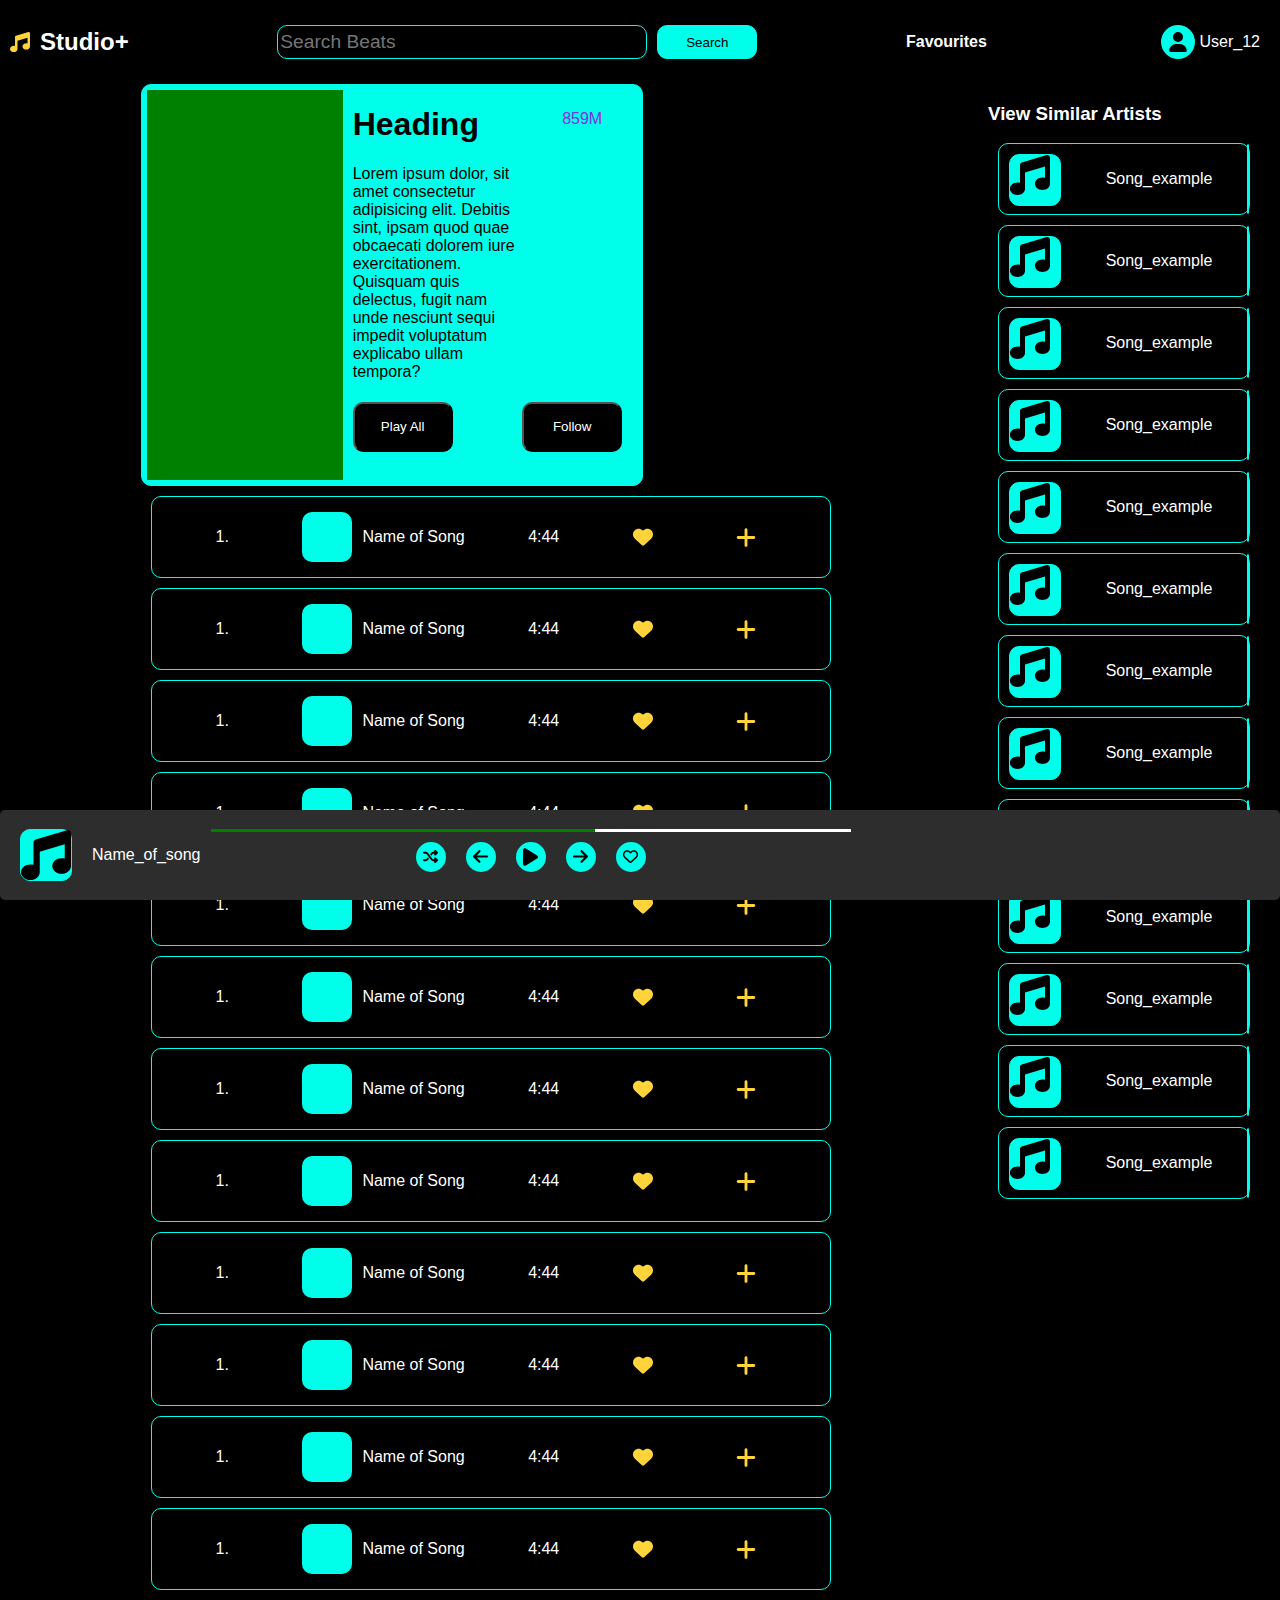
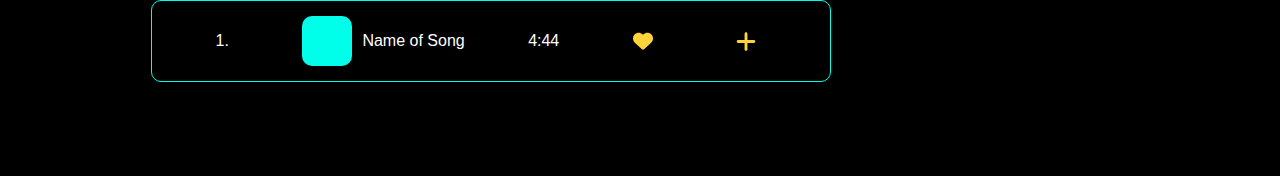
<file: playlist.html>
<!DOCTYPE html>
<html lang="en">
<head>
    <meta charset="UTF-8">
    <meta name="viewport" content="width=device-width, initial-scale=1.0">
    <link rel="stylesheet" href="playlist-css.css">
    <link rel="icon" href="./source/play-solid.svg">
    <title>Playlist</title>
</head>
<body>
    
    <!--For navigation bar-->
    <nav>
        <!--Logo container-->
        <a href="index.html" class="text">
          <div class="logo-container vertical-center">
            <img src="./source/music-solid Lg.svg" alt="logo" class="logo">
            <span class="text logo-text">Studio+</span>
          </div>
        </a>
        
        <!--search bar-->
        <div class="search-container">
          <input type="text" class="input-form rounded" placeholder="Search Beats">
          <button class="rounded btn btn-color">Search</button>
          <button class="search-icon center-item text">
            <img src="./source/magnifying-glass-solid.svg" height="15">
          </button>
        </div>
        <div class="favourite">
            <a href="fav.html" class="search-icon center-item"><img src="./source/heart-regular.svg" class="logo-img"></a>
            <a class="text fav-text" href="fav.html">Favourites</a>
        </div>
       
        <div class="profile-container">
          <div class="profile-icon center-item">
            <img src="./source/user-solid.svg">
          </div>
          <span class="text vertical-center username">User_12</span>
        </div>  
      </nav>
<main>
    <div class="intro rounded">
        <div class="photo"></div>
        <div class="center-text">
            <h1>Heading</h1>
            <p>Lorem ipsum dolor, sit amet consectetur adipisicing elit. Debitis sint, ipsam quod quae obcaecati dolorem iure exercitationem. Quisquam quis delectus, fugit nam unde nesciunt sequi impedit voluptatum explicabo ullam tempora?</p>
        </div>

        <div class="follower">
            859M
        </div>
        <button class="btn1">Play All</button>
        <button class="btn2">Follow</button>
      </div>


      <div class="playlist-songs">
        <div class="tile">
            <span>1. </span>
            <a href="#"><div class="tile-music-icon"></div> Name of Song </a>
            
            <span>4:44</span>
            <a href="#"><div class="tile-icon1"></div></a>
            <a href="#"><div class="tile-icon2"></div></a>
           
        </div>
        <div class="tile">
            <span>1. </span>
            <a href="#"><div class="tile-music-icon"></div> Name of Song </a>
            
            <span>4:44</span>
            <a href="#"><div class="tile-icon1"></div></a>
            <a href="#"><div class="tile-icon2"></div></a>
           
        </div>
        <div class="tile">
            <span>1. </span>
            <a href="#"><div class="tile-music-icon"></div> Name of Song </a>
            
            <span>4:44</span>
            <a href="#"><div class="tile-icon1"></div></a>
            <a href="#"><div class="tile-icon2"></div></a>
           
        </div>
        <div class="tile">
            <span>1. </span>
            <a href="#"><div class="tile-music-icon"></div> Name of Song </a>
            
            <span>4:44</span>
            <a href="#"><div class="tile-icon1"></div></a>
            <a href="#"><div class="tile-icon2"></div></a>
           
        </div>
        <div class="tile">
            <span>1. </span>
            <a href="#"><div class="tile-music-icon"></div> Name of Song </a>
            
            <span>4:44</span>
            <a href="#"><div class="tile-icon1"></div></a>
            <a href="#"><div class="tile-icon2"></div></a>
           
        </div>
        <div class="tile">
            <span>1. </span>
            <a href="#"><div class="tile-music-icon"></div> Name of Song </a>
            
            <span>4:44</span>
            <a href="#"><div class="tile-icon1"></div></a>
            <a href="#"><div class="tile-icon2"></div></a>
           
        </div>
        <div class="tile">
            <span>1. </span>
            <a href="#"><div class="tile-music-icon"></div> Name of Song </a>
            
            <span>4:44</span>
            <a href="#"><div class="tile-icon1"></div></a>
            <a href="#"><div class="tile-icon2"></div></a>
           
        </div>
        <div class="tile">
            <span>1. </span>
            <a href="#"><div class="tile-music-icon"></div> Name of Song </a>
            
            <span>4:44</span>
            <a href="#"><div class="tile-icon1"></div></a>
            <a href="#"><div class="tile-icon2"></div></a>
           
        </div>
        <div class="tile">
            <span>1. </span>
            <a href="#"><div class="tile-music-icon"></div> Name of Song </a>
            
            <span>4:44</span>
            <a href="#"><div class="tile-icon1"></div></a>
            <a href="#"><div class="tile-icon2"></div></a>
           
        </div>
        <div class="tile">
            <span>1. </span>
            <a href="#"><div class="tile-music-icon"></div> Name of Song </a>
            
            <span>4:44</span>
            <a href="#"><div class="tile-icon1"></div></a>
            <a href="#"><div class="tile-icon2"></div></a>
           
        </div>
        <div class="tile">
            <span>1. </span>
            <a href="#"><div class="tile-music-icon"></div> Name of Song </a>
            
            <span>4:44</span>
            <a href="#"><div class="tile-icon1"></div></a>
            <a href="#"><div class="tile-icon2"></div></a>
           
        </div>
        <div class="tile">
            <span>1. </span>
            <a href="#"><div class="tile-music-icon"></div> Name of Song </a>
            
            <span>4:44</span>
            <a href="#"><div class="tile-icon1"></div></a>
            <a href="#"><div class="tile-icon2"></div></a>
           
        </div>
        <div class="tile">
            <span>1. </span>
            <a href="#"><div class="tile-music-icon"></div> Name of Song </a>
            
            <span>4:44</span>
            <a href="#"><div class="tile-icon1"></div></a>
            <a href="#"><div class="tile-icon2"></div></a>
           
        </div>
      </div>
</main>

<aside class="aside2">
    <h3 class="text"> View Similar Artists</h3>
    
    <div class="song rounded">
        <div class="song-logo rounded">
          <img src="./source/music-solid-black.svg">
        </div>
        <span class="text vertical-center">Song_example</span>
        <a href="" class="fav-icon rounded"><img src="./source/heart-solid.svg" alt=""></a>
        
      </div>
    <div class="song rounded">
        <div class="song-logo rounded">
          <img src="./source/music-solid-black.svg">
        </div>
        <span class="text vertical-center">Song_example</span>
        <a href="" class="fav-icon rounded"><img src="./source/heart-solid.svg" alt=""></a>
        
      </div>
    <div class="song rounded">
        <div class="song-logo rounded">
          <img src="./source/music-solid-black.svg">
        </div>
        <span class="text vertical-center">Song_example</span>
        <a href="" class="fav-icon rounded"><img src="./source/heart-solid.svg" alt=""></a>
        
      </div>
    <div class="song rounded">
        <div class="song-logo rounded">
          <img src="./source/music-solid-black.svg">
        </div>
        <span class="text vertical-center">Song_example</span>
        <a href="" class="fav-icon rounded"><img src="./source/heart-solid.svg" alt=""></a>
        
      </div>
    <div class="song rounded">
        <div class="song-logo rounded">
          <img src="./source/music-solid-black.svg">
        </div>
        <span class="text vertical-center">Song_example</span>
        <a href="" class="fav-icon rounded"><img src="./source/heart-solid.svg" alt=""></a>
        
      </div>
    <div class="song rounded">
        <div class="song-logo rounded">
          <img src="./source/music-solid-black.svg">
        </div>
        <span class="text vertical-center">Song_example</span>
        <a href="" class="fav-icon rounded"><img src="./source/heart-solid.svg" alt=""></a>
        
      </div>
    <div class="song rounded">
        <div class="song-logo rounded">
          <img src="./source/music-solid-black.svg">
        </div>
        <span class="text vertical-center">Song_example</span>
        <a href="" class="fav-icon rounded"><img src="./source/heart-solid.svg" alt=""></a>
        
      </div>
    <div class="song rounded">
        <div class="song-logo rounded">
          <img src="./source/music-solid-black.svg">
        </div>
        <span class="text vertical-center">Song_example</span>
        <a href="" class="fav-icon rounded"><img src="./source/heart-solid.svg" alt=""></a>
        
      </div>
    <div class="song rounded">
        <div class="song-logo rounded">
          <img src="./source/music-solid-black.svg">
        </div>
        <span class="text vertical-center">Song_example</span>
        <a href="" class="fav-icon rounded"><img src="./source/heart-solid.svg" alt=""></a>
        
      </div>
    <div class="song rounded">
        <div class="song-logo rounded">
          <img src="./source/music-solid-black.svg">
        </div>
        <span class="text vertical-center">Song_example</span>
        <a href="" class="fav-icon rounded"><img src="./source/heart-solid.svg" alt=""></a>
        
      </div>
    <div class="song rounded">
        <div class="song-logo rounded">
          <img src="./source/music-solid-black.svg">
        </div>
        <span class="text vertical-center">Song_example</span>
        <a href="" class="fav-icon rounded"><img src="./source/heart-solid.svg" alt=""></a>
        
      </div>
    <div class="song rounded">
        <div class="song-logo rounded">
          <img src="./source/music-solid-black.svg">
        </div>
        <span class="text vertical-center">Song_example</span>
        <a href="" class="fav-icon rounded"><img src="./source/heart-solid.svg" alt=""></a>
        
      </div>
    <div class="song rounded">
        <div class="song-logo rounded">
          <img src="./source/music-solid-black.svg">
        </div>
        <span class="text vertical-center">Song_example</span>
        <a href="" class="fav-icon rounded"><img src="./source/heart-solid.svg" alt=""></a>
        
      </div>
</aside>
<div class="player">
    
  <div class="song-square playing rounded">
    <img src="./source/music-solid-black.svg" alt="">
  </div>
  <p class="text">Name_of_song</p>
  <div class="controls">
    <div class="outer-div">
      <div class="inner-div">

      </div>
    </div>
    <div class="controller">
      <div class="shuffle background">            
      </div>
      <div class="prev background"></div>
      <div class="play background"></div>
      <div class="next background"></div>
      <div class="like background"></div>
    </div>
    
  </div>
</div>
</body>
</html>
</file>
<file: playlist-css.css>
:root{
    --theme-color:rgb(0, 255, 234);
    --theme-hover-color:rgb(0 , 235, 220);
}
body{
    margin:0px;
    padding:0px;
    background-color:black;
    width:100vw;
    display:grid;
    place-content: center;
    grid-template-columns: 0.5fr 3fr 1fr;
    grid-template-rows:1fr auto 1fr;
    grid-template-areas: 
    "nav-bar nav-bar nav-bar"
    "aside1 main aside2"
    "aside1 player aside2";   
    transition: all 1s ease-in-out;
    font-family: Arial;
}


/*navigation bar*/
nav{
    grid-area: nav-bar;
    display:flex;
    align-items: center;
    width:100%;
    justify-content: space-between;
    margin-right:10px;
    transition: all 1s ease-in-out;
 }
 
 .logo-container{
     width:auto;
 }
 .logo{
     height:20px;
     width:20px;
     margin:10px;
 }
 
 .vertical-center{
     display: flex;
     align-items: center;
 }
 
 .logo-text{
     font-size:1.5rem;
     color:white;
     font-weight:700;
 }
 
 .text{
     color:white;
     font-family: Arial;
     text-decoration: none;
 }
 .rounded{
     border-radius:10px;
     border:1px solid var(--theme-color,var(--theme-color));
 }
 
 /*search bar*/
 .search-container{
     display: flex;
     justify-content: center;
     align-items: center;
     width:auto;
 }
 
 .input-form{
     height:30px;
     width:calc(0.3*100vw);
     background-color:transparent;
     margin:10px;
     color:white;
     max-width:500px;
     min-width:150px;
     font-size:1.2rem;
 }
 
 /*Search button*/
 .btn{
     height:34px;
     width:30%;
     min-width: 80px;
     max-width:100px;
     transition:color 0.5s ease-in-out;
 }
 
 .btn-color{
     background-color: var(--theme-color);
 }
 
 .btn:hover{
     background-color:var(--theme-hover-color);
 }
 
 .center-item{
     display: grid;
     place-content: center;
 }
     
 /*Search icon*/
 .search-icon{
     display: none;
 }
 
 /*profile-icon*/
 .profile-container{
     width:auto;
     display: flex;
     margin:20px;
 }
 .profile-icon{
     background-color: var(--theme-color);
     width:34px;
     height: 34px;
     margin:5px;
     border-radius:50%;
 }
 .profile-icon:hover{
     background-color: var(--theme-hover-color);
 }
 .profile-icon img{
     height:20px;
     width:20px;
 }
 
 /*Favorites*/
 .fav-text{
     margin:10px;
     font-weight:700;
     text-decoration: none;
 }
 .fav-text:hover{
     color:var(--theme-color)
 }


 /*main code*/
main{
    grid-area: main;
    width: 100%;
}

 /*into Css*/
.intro{
    display: grid;
    width: 500px;
    height: 400px;
    grid-template-columns: 2.5fr 2fr 1fr;
    grid-template-rows: 2fr 1fr;
    background-color: var(--theme-color);
    grid-template-areas: 
    "photo center-text follower"
    "photo btn1 btn2"
    ;
    gap: 5px;
}

.photo{
    background-color:green;
    grid-area:photo;
    margin: 5px;
}

.center-text{
    grid-area: center-text;
    font-family:arial;
}

.follower{
    grid-area:follower;
    color: blueviolet;
    justify-self: center;
    align-self: baseline;
    margin-top: 25px;
}

.btn1{
    height: 50px;
    width: 100px;
    border-radius: 10px;
    background-color: black;
    color: white;
    transition: 0.5s ease-in-out;
}

.btn1:hover{
    background-color: var(--theme-color);
    color: black;
}

.btn2{
    height: 50px;
    width: 100px;
    border-radius: 10px;
    margin-right: 20px;
    background-color: black;
    color: white;
    transition: 0.5s ease-in-out;
}

.btn2:hover{
    background-color: var(--theme-color);
    color: black;
}


/*tile of songs*/
.tile{
    width: 80%;
    height: 80px;
    color: white;
    margin: 10px;
    display: flex;
    justify-content: space-evenly;
    align-items: center;
    border: 1px solid var(--theme-color);
    border-radius: 10px;
    transition: 0.5s ease-in-out;
}

.tile a{
    color: white;
    text-decoration: none;
    font-size:1rem;
    display: flex;
    align-items: center;
    justify-content: space-between;
    width: max-content;
}


.tile:hover{
    transform: scale(1.1);
}

.tile-music-icon{   
    display: inline-block;
    background-color: var(--theme-color);
    border-radius: 10px;
    margin: 10px;
    height: 50px;
    width: 50px;
}

.tile-icon1{
    height: 40px;
    width: 40px;
    border-radius: 50%;
    background-size: contain;
    background-repeat: no-repeat;
    background-position: center;
    background-size: 50%;
    background-image:url("./source/heart-solid.svg")
}

.tile-icon1:hover{
    box-shadow: 0px 0px 2px 2px var(--theme-color);
}
.tile-icon2{
    height: 40px;
    width: 40px;
    border-radius: 50%;
    background-size: contain;
    background-repeat: no-repeat;
    background-position: center;
    background-size: 50%;
    background-image:url("./source/plus-solid.svg")
}
.tile-icon2:hover{
    box-shadow: 0px 0px 2px 2px var(--theme-color);
}

.aside2{
    grid-area: aside2;
    place-items: start;
    text-align: start;
    margin-right: 20px;
}


.song{
    display:flex;
    width:250px;
    height:70px;
    justify-content: space-between;
    position: relative;
    margin:10px;
}

.song-logo{
    background-color:var(--theme-color);
    padding:0px;
    width:50px;
    height:50px;
    margin:10px
}

.song-logo img{
   height:40px;
   width:40px;
}


.player{
    grid-area: player;
    border-radius: 5px;
    display: flex;
    flex-wrap: nowrap;
    align-items: center;
    background-color: rgb(45,45,45);
    position: fixed;
    bottom: 0%;
    width: 100%;
    height: 90px;
}

.player .song-square{
    height: 50px;
    width: 50px;
    font-size:1.5rem;
}

.player .controls{
    width: 50%;
    margin: 10px;
    display: flex;
    flex-flow: column nowrap;
    justify-content: space-between;
    align-items: center;
}

.player .outer-div{
    width: 100%;
    height: 3px;
    background-color: white;
    box-sizing: border-box;
    position: relative;
    display: inline-block;
}

.player .inner-div{
    box-sizing: border-box;
    display: inline-block;
    position: absolute;
    width: 60%;
    background-color: green;
    height: inherit;
}

.playing{
    height: 50px;
    width: 50px;
    background-color: var(--theme-color);
    margin: 20px;
}

.controller{
    display: flex;
    flex-wrap: nowrap;
    justify-content: center;
    align-items: center;
}

.background{
    background-color: var(--theme-color);
    background-repeat: no-repeat;
    background-size: 50%;
    background-position: center;
    border-radius: 50%;
    height: 30px;
    width: 30px;
    margin:10px
}

.prev{
    background-image: url(./source/arrow-left-solid.svg);
}

.play{
    background-image: url(./source/play-solid\ copy.svg);
}


.next{
    background-image: url(./source/arrow-right-solid.svg);
}

.shuffle{
    background-image: url(./source/shuffle-solid.svg);
}

.like{
    background-image: url(./source/heart-regular.svg);

}


 @media only screen and (max-width:810px){
    .btn{
        display: none;
    }
    .search-icon{
        display: grid;
        background-color: var(--theme-color);
        border-radius: 50%;
        height: 34px;
        padding: 0px;
        width: 34px;
        margin:5px;
    }

    .logo-text{
        display: none;
    }

    .username{
        display: none;
    }

    .fav-text{
        display: none;
    }

    .logo-img{
        width:20px;
        height:20px;
    }
 
    .most-played{
        display: flex;
        height:auto;
        flex-wrap: wrap;
    }

    .intro{
        display: none;
    }
 

    .tile{
        height: 50px;
        font-size:0.8rem;
    }

    .tile a{
        font-size:0.8rem;
        margin:10px;
    }
    
    .player .text{
        display: none;
    }

    .aside2{
        display: none;
    }
}
</file>
